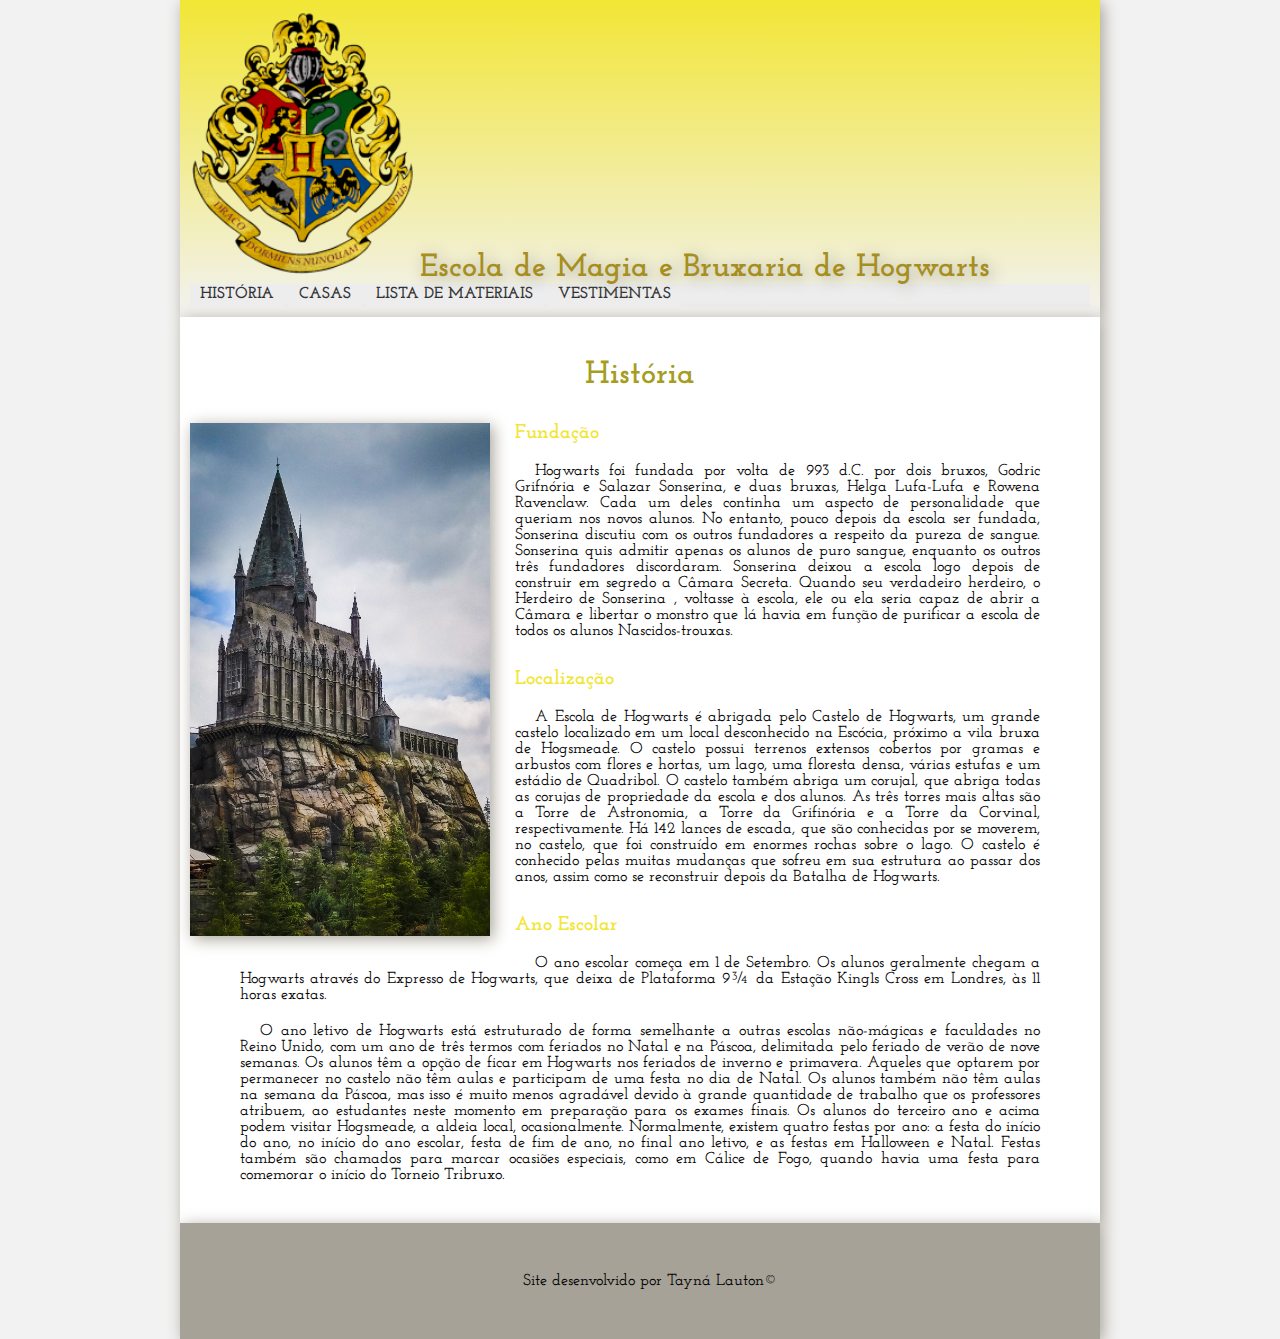
<file: index.html>
<!DOCTYPE html>
<html lang="pt-br">
<head>
  <meta charset="UTF-8">
  <meta name="viewport" content="width=device-width, initial-scale=1.0">
  <link rel="shortcut icon" href="favicon.ico" type="image/x-icon">
  <title>Escola de Magia e Bruxaria de Hogwarts</title>
  <link rel="stylesheet" href="reset.css">
  <link rel="stylesheet" href="style.css">
</head>
<body>
  <header>
    <nav class="menu-principal">
      <img class="logo-menu" src="./imgs/hogwarts-icon200.png" alt="Logo de Hogwarts">
      <h1>Escola de Magia e Bruxaria de Hogwarts</h1>
      <ul>
        <li><a href="index.html">História</a></li>
        <li><a href="page-casas.html" rel="next">Casas</a></li>
        <li><a href="page-materiais.html" rel="next">Lista de Materiais</a></li>
        <li><a href="page-vestimentas.html" rel="next">Vestimentas</a></li>
      </ul>
    </nav>
  </header>
  <main>
    <h2>História</h2>
    <img class="castelo-hogwarts" src="./imgs/castelo-hogwarts.jpg" alt="Imagem do Castelo de hogwarts">
    <section>
      <h3>Fundação</h3>
      <p>Hogwarts foi fundada por volta de 993 d.C. por dois bruxos, Godric Grifnória e Salazar Sonserina, e duas bruxas, Helga Lufa-Lufa e Rowena Ravenclaw. Cada um deles continha um aspecto de personalidade que queriam nos novos alunos. No entanto, pouco depois da escola ser fundada, Sonserina discutiu com os outros fundadores a respeito da pureza de sangue. Sonserina quis admitir apenas os alunos de puro sangue, enquanto os outros três fundadores discordaram. Sonserina deixou a escola logo depois de construir em segredo a Câmara Secreta. Quando seu verdadeiro herdeiro, o Herdeiro de Sonserina , voltasse à escola, ele ou ela seria capaz de abrir a Câmara e libertar o monstro que lá havia em função de purificar a escola de todos os alunos Nascidos-trouxas.</p>
    </section>
    <section>
      <h3>Localização</h3>
      <p>A Escola de Hogwarts é abrigada pelo Castelo de Hogwarts, um grande castelo localizado em um local desconhecido na Escócia, próximo a vila bruxa de Hogsmeade. O castelo possui terrenos extensos cobertos por gramas e arbustos com flores e hortas, um lago, uma floresta densa, várias estufas e um estádio de Quadribol. O castelo também abriga um corujal, que abriga todas as corujas de propriedade da escola e dos alunos. As três torres mais altas são a Torre de Astronomia, a Torre da Grifinória e a Torre da Corvinal, respectivamente. Há 142 lances de escada, que são conhecidas por se moverem, no castelo, que foi construído em enormes rochas sobre o lago. O castelo é conhecido pelas muitas mudanças que sofreu em sua estrutura ao passar dos anos, assim como se reconstruir depois da Batalha de Hogwarts.</p>
    </section>
    <section>
      <h3>Ano Escolar</h3>
      <p>O ano escolar começa em 1 de Setembro. Os alunos geralmente chegam a Hogwarts através do Expresso de Hogwarts, que deixa de Plataforma 9¾ da Estação King1s Cross em Londres, às 11 horas exatas.</p>
      <p>O ano letivo de Hogwarts está estruturado de forma semelhante a outras escolas não-mágicas e faculdades no Reino Unido, com um ano de três termos com feriados no Natal e na Páscoa, delimitada pelo feriado de verão de nove semanas. Os alunos têm a opção de ficar em Hogwarts nos feriados de inverno e primavera. Aqueles que optarem por permanecer no castelo não têm aulas e participam de uma festa no dia de Natal. Os alunos também não têm aulas na semana da Páscoa, mas isso é muito menos agradável devido à grande quantidade de trabalho que os professores atribuem, ao estudantes neste momento em preparação para os exames finais. Os alunos do terceiro ano e acima podem visitar Hogsmeade, a aldeia local, ocasionalmente. Normalmente, existem quatro festas por ano: a festa do início do ano, no início do ano escolar, festa de fim de ano, no final ano letivo, e as festas em Halloween e Natal. Festas também são chamados para marcar ocasiões especiais, como em Cálice de Fogo, quando havia uma festa para comemorar o início do Torneio Tribruxo.</p>
    </section>
  </main>
  <footer>
    <p class="texto-footer">Site desenvolvido por Tayná Lauton<span>&#169;</span></p>
  </footer>
</body>
</html>
</file>
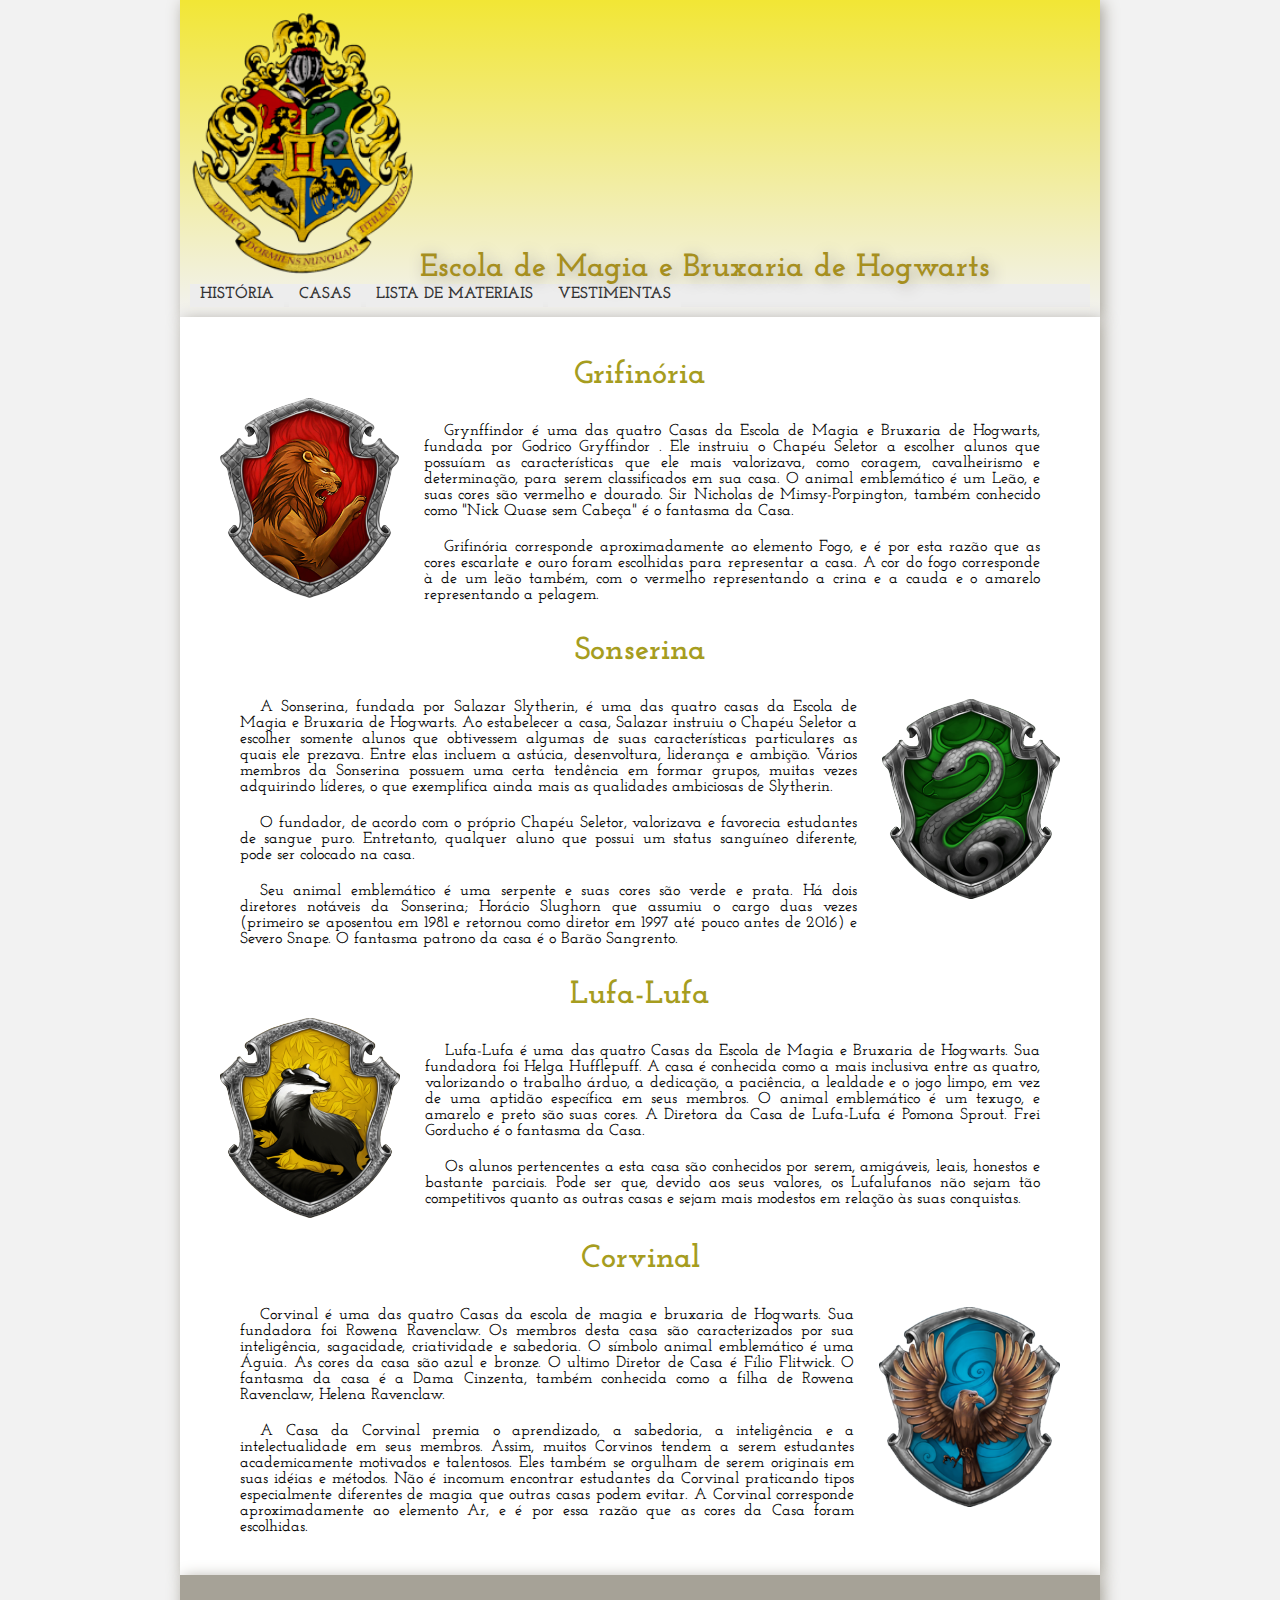
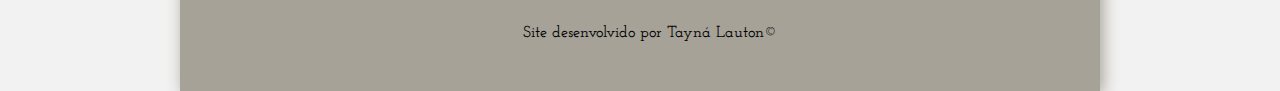
<file: page-casas.html>
<!DOCTYPE html>
<html lang="pt-br">
<head>
  <meta charset="UTF-8">
  <meta name="viewport" content="width=device-width, initial-scale=1.0">
  <link rel="shortcut icon" href="favicon.ico" type="image/x-icon">
  <title>Casas | Escola de Magia e Bruxaria de Hogwarts</title>
  <link rel="stylesheet" href="reset.css">
  <link rel="stylesheet" href="style.css">
</head>
<body>
  <header>
    <nav class="menu-principal">
      <img class="logo-menu" src="./imgs/hogwarts-icon200.png" alt="Logo de Hogwarts">
      <h1>Escola de Magia e Bruxaria de Hogwarts</h1>
      <ul>
        <li><a href="index.html" rel="prev">História</a></li>
        <li><a href="page-casas.html">Casas</a></li>
        <li><a href="page-materiais.html" rel="next">Lista de Materiais</a></li>
        <li><a href="page-vestimentas.html" rel="next">Vestimentas</a></li>
      </ul>
    </nav>
  </header>
  <main>
    <section>
      <h2>Grifinória</h2>
      <img class="brasoes-casas-left" src="imgs/Gryffindor_ClearBG.png" alt="Imagem do brasão da casa Grifinoria">
      <p>Grynffindor é uma das quatro Casas da Escola de Magia e Bruxaria de Hogwarts, fundada por Godrico Gryffindor . Ele instruiu o Chapéu Seletor a escolher alunos que possuíam as características que ele mais valorizava, como coragem, cavalheirismo e determinação, para serem classificados em sua casa. O animal emblemático é um Leão, e suas cores são vermelho e dourado. Sir Nicholas de Mimsy-Porpington, também conhecido como "Nick Quase sem Cabeça" é o fantasma da Casa.</p>
      <p>Grifinória corresponde aproximadamente ao elemento Fogo, e é por esta razão que as cores escarlate e ouro foram escolhidas para representar a casa. A cor do fogo corresponde à de um leão também, com o vermelho representando a crina e a cauda e o amarelo representando a pelagem.</p>
    </section>
    <section>
      <h2>Sonserina</h2>
      <img class="brasoes-casas-right" src="imgs/Slytherin_ClearBG.png" alt="Imagem do brasao da casa Sonserina">
      <p>A Sonserina, fundada por Salazar Slytherin, é uma das quatro casas da Escola de Magia e Bruxaria de Hogwarts. Ao estabelecer a casa, Salazar instruiu o Chapéu Seletor a escolher somente alunos que obtivessem algumas de suas características particulares as quais ele prezava. Entre elas incluem a astúcia, desenvoltura, liderança e ambição. Vários membros da Sonserina possuem uma certa tendência em formar grupos, muitas vezes adquirindo líderes, o que exemplifica ainda mais as qualidades ambiciosas de Slytherin.</p>
      <p>O fundador, de acordo com o próprio Chapéu Seletor, valorizava e favorecia estudantes de sangue puro. Entretanto, qualquer aluno que possui um status sanguíneo diferente, pode ser colocado na casa.</p>
      <p>Seu animal emblemático é uma serpente e suas cores são verde e prata. Há dois diretores notáveis da Sonserina; Horácio Slughorn que assumiu o cargo duas vezes (primeiro se aposentou em 1981 e retornou como diretor em 1997 até pouco antes de 2016) e Severo Snape. O fantasma patrono da casa é o Barão Sangrento.</p>
    </section>
    <section>
      <h2>Lufa-Lufa</h2>
      <img class="brasoes-casas-left" src="imgs/Hufflepuff_ClearBG.png" alt="Imagem do brasão da casa Lufa-Lufa">
      <p>Lufa-Lufa é uma das quatro Casas da Escola de Magia e Bruxaria de Hogwarts. Sua fundadora foi Helga Hufflepuff. A casa é conhecida como a mais inclusiva entre as quatro, valorizando o trabalho árduo, a dedicação, a paciência, a lealdade e o jogo limpo, em vez de uma aptidão específica em seus membros. O animal emblemático é um texugo, e amarelo e preto são suas cores. A Diretora da Casa de Lufa-Lufa é Pomona Sprout. Frei Gorducho é o fantasma da Casa.</p>
      <p>Os alunos pertencentes a esta casa são conhecidos por serem, amigáveis, leais, honestos e bastante parciais. Pode ser que, devido aos seus valores, os Lufalufanos não sejam tão competitivos quanto as outras casas e sejam mais modestos em relação às suas conquistas.</p>
    </section>
    <section>
      <h2>Corvinal</h2>
      <img class="brasoes-casas-right" src="imgs/Ravenclaw_Corvinal.png" alt="Imagem do brasão da casa Corvinal">
      <p>Corvinal é uma das quatro Casas da escola de magia e bruxaria de Hogwarts. Sua fundadora foi Rowena Ravenclaw. Os membros desta casa são caracterizados por sua inteligência, sagacidade, criatividade e sabedoria. O símbolo animal emblemático é uma Águia. As cores da casa são azul e bronze. O ultimo Diretor de Casa é Fílio Flitwick. O fantasma da casa é a Dama Cinzenta, também conhecida como a filha de Rowena Ravenclaw, Helena Ravenclaw.</p>
      <p>A Casa da Corvinal premia o aprendizado, a sabedoria, a inteligência e a intelectualidade em seus membros. Assim, muitos Corvinos tendem a serem estudantes academicamente motivados e talentosos. Eles também se orgulham de serem originais em suas idéias e métodos. Não é incomum encontrar estudantes da Corvinal praticando tipos especialmente diferentes de magia que outras casas podem evitar. A Corvinal corresponde aproximadamente ao elemento Ar, e é por essa razão que as cores da Casa foram escolhidas.</p>
    </section>
    </main>
  <footer>
    <p class="texto-footer">Site desenvolvido por Tayná Lauton<span>&#169;</span></p>
  </footer>
</body>
</html>
</file>
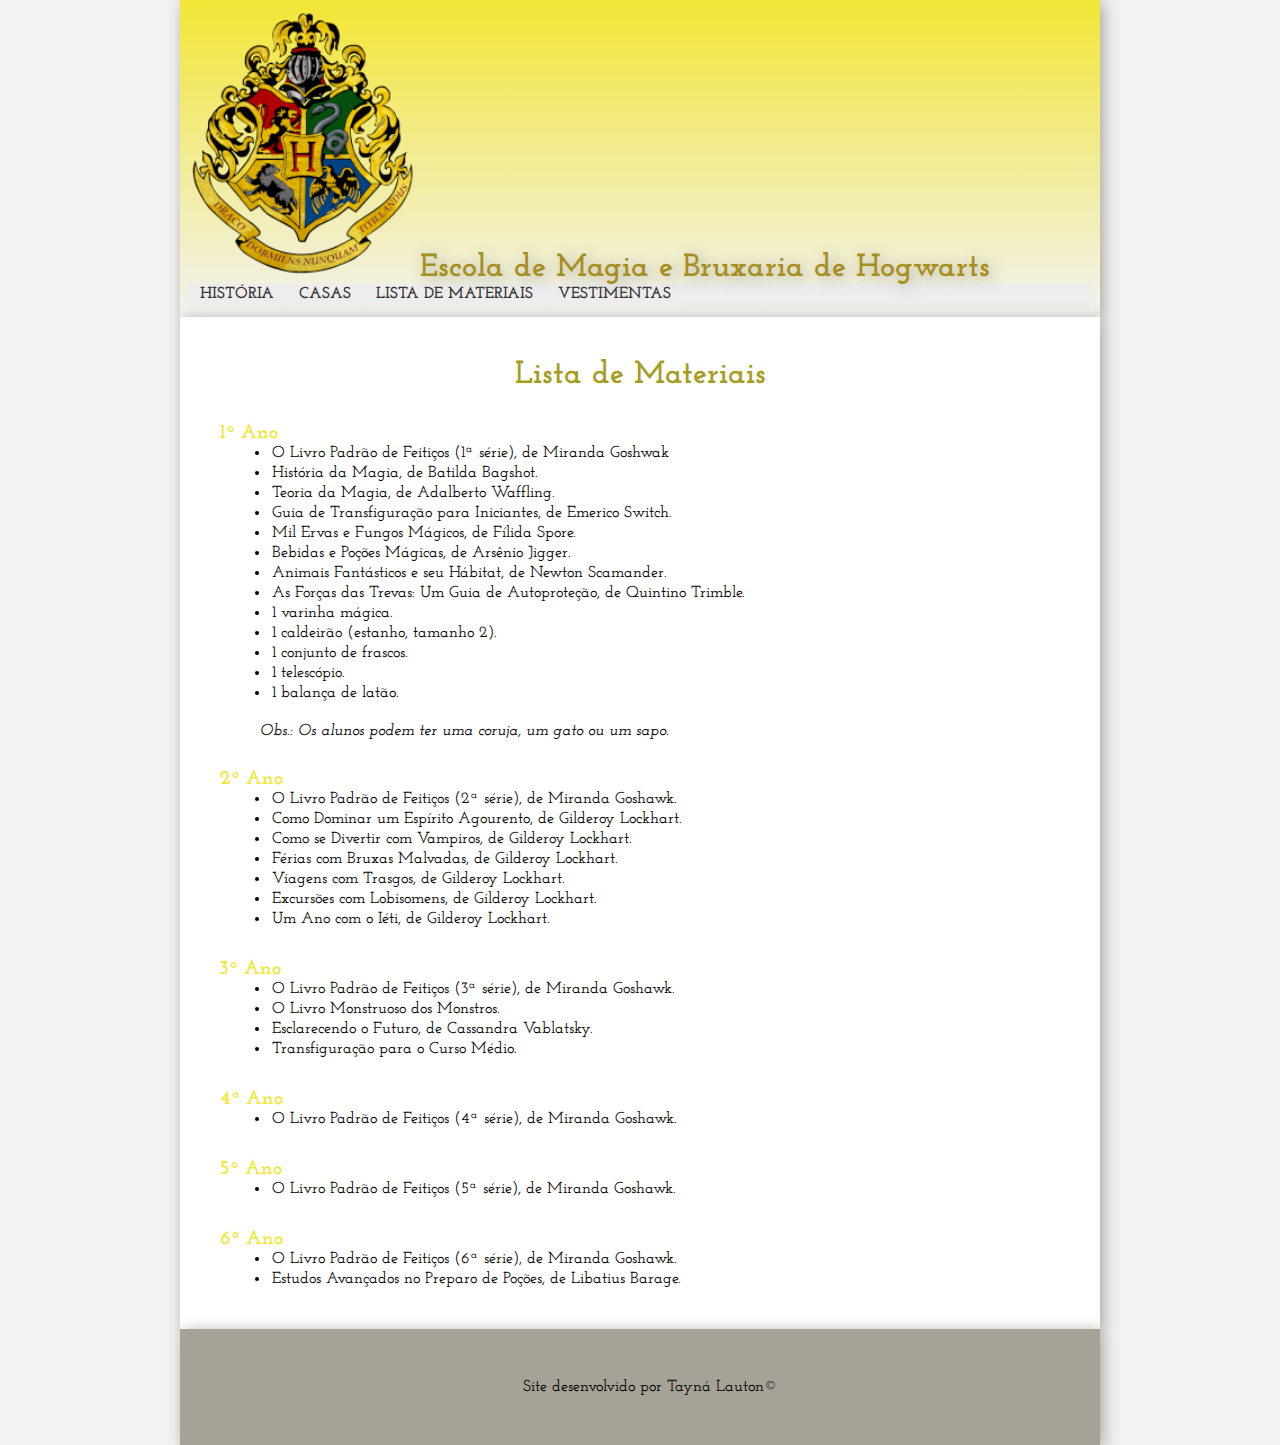
<file: page-materiais.html>
<!DOCTYPE html>
<html lang="pt-br">
<head>
  <meta charset="UTF-8">
  <meta name="viewport" content="width=device-width, initial-scale=1.0">
  <link rel="shortcut icon" href="favicon.ico" type="image/x-icon">
  <title>Materiais | Escola de Magia e Bruxaria de Hogwarts</title>
  <link rel="stylesheet" href="reset.css">
  <link rel="stylesheet" href="style.css">
</head>
<body>
  <header>
    <nav class="menu-principal">
      <img class="logo-menu" src="./imgs/hogwarts-icon200.png" alt="Logo de Hogwarts">
      <h1>Escola de Magia e Bruxaria de Hogwarts</h1>
      <ul>
        <li><a href="index.html" rel="prev">História</a></li>
        <li><a href="page-casas.html">Casas</a></li>
        <li><a href="page-materiais.html" rel="next">Lista de Materiais</a></li>
        <li><a href="page-vestimentas.html" rel="next">Vestimentas</a></li>
      </ul>
    </nav>
  </header>
  <main>
    <h2>Lista de Materiais</h2>
    <section>
      <h3>1º Ano</h3>
      <ol>
        <li>O Livro Padrão de Feitiços (1ª série), de Miranda Goshwak</li>
        <li>História da Magia, de Batilda Bagshot.</li>
        <li>Teoria da Magia, de Adalberto Waffling.</li>
        <li>Guia de Transfiguração para Iniciantes, de Emerico Switch.</li>
        <li>Mil Ervas e Fungos Mágicos, de Fílida Spore.</li>
        <li>Bebidas e Poções Mágicas, de Arsênio Jigger.</li>
        <li>Animais Fantásticos e seu Hábitat, de Newton Scamander.</li>
        <li>As Forças das Trevas: Um Guia de Autoproteção, de Quintino Trimble.</li>
        <li>1 varinha mágica.</li>
        <li>1 caldeirão (estanho, tamanho 2).</li>
        <li>1 conjunto de frascos.</li>
        <li>1 telescópio.</li>
        <li>1 balança de latão.</li>
      </ol>
      <p><em>Obs.: Os alunos podem ter uma coruja, um gato ou um sapo.</em></p>
    </section>
    <section>
      <h3>2º Ano</h3>
      <ol>
        <li>O Livro Padrão de Feitiços (2ª série), de Miranda Goshawk.</li>
        <li>Como Dominar um Espírito Agourento, de Gilderoy Lockhart.</li>
        <li>Como se Divertir com Vampiros, de Gilderoy Lockhart.</li>
        <li>Férias com Bruxas Malvadas, de Gilderoy Lockhart.</li>
        <li>Viagens com Trasgos, de Gilderoy Lockhart.</li>
        <li>Excursões com Lobisomens, de Gilderoy Lockhart.</li>
        <li>Um Ano com o Iéti, de Gilderoy Lockhart.</li>
      </ol>
    </section>
    <section>
      <h3>3º Ano</h3>
      <ol>
        <li>O Livro Padrão de Feitiços (3ª série), de Miranda Goshawk.</li>
        <li>O Livro Monstruoso dos Monstros.</li>
        <li>Esclarecendo o Futuro, de Cassandra Vablatsky.</li>
        <li>Transfiguração para o Curso Médio.</li>
      </ol>
    </section>
    <section>
      <h3>4º Ano</h3>
      <ol>
        <li>O Livro Padrão de Feitiços (4ª série), de Miranda Goshawk.</li>
      </ol>
    </section>
    <section>
      <h3>5º Ano</h3>
      <ol>
        <li>O Livro Padrão de Feitiços (5ª série), de Miranda Goshawk.</li>
      </ol>
    </section>
    <section>
      <h3>6º Ano</h3>
      <ol>
        <li>O Livro Padrão de Feitiços (6ª série), de Miranda Goshawk.</li>
        <li>Estudos Avançados no Preparo de Poções, de Libatius Barage.</li>
      </ol>
    </section>
  </main>
  <footer>
    <p class="texto-footer">Site desenvolvido por Tayná Lauton<span>&#169;</span></p>
  </footer>
</body>
</html>
</file>
<file: style.css>
@charset "UTF-8";
@import url('https://fonts.googleapis.com/css2?family=Josefin+Slab:ital,wght@0,100;0,200;0,300;0,400;0,500;0,600;0,700;1,100;1,200;1,300;1,400;1,500;1,600;1,700&display=swap');

body{
  background-color: #F2F2F2;
  font-family: 'Josefin Slab', serif;
  font-size: 1em;
  font-weight: 550;
}

header {
  background-image: linear-gradient(to bottom,#F2E635, #F2F2F2);
  width: 900px;
  margin: auto;
  padding: 10px;
  box-shadow: 3px 3px 15px #A6A297;
}

h1 {
  font-weight: bold;
  display: inline;
  font-size: 2em;
  color: #A68F1F;
  position: relative;
  text-align: center;
  text-shadow: 3px 3px 15px #A6A297;
}

.menu-principal{
  overflow: auto;
  white-space: nowrap;
  margin: 0;
}

.logo-menu{
  width: 25%;
  margin: 0px;
  padding: 0px;
  display: inline-block;
}

.menu-principal ul {
  padding:0px;
  margin:0px;
  background-color:#EDEDED;
  list-style:none;
}

.menu-principal ul li{
  display: inline;
}

.menu-principal li a{
  display: inline-block;
  padding: 2px 10px;
  background-color:#EDEDED;
  color: #333;
  text-decoration: none;
  border-bottom:3px solid #EDEDED;
  text-transform: uppercase;
  font-weight: bold;
}

.menu-principal ul li a:hover {
  background-color:#D6D6D6;
  color: #6D6D6D;
  border-bottom:3px solid #a19623;
}

ol {
  list-style-type: disc;
  position: relative;
}

ol li {
  margin: 0 0 0 50px;
  padding: 2px;
}

em {
  font-style: italic;
}

main {
  background-color: white;
  width: 900px;
  padding: 10px;
  margin: auto;
  box-shadow: 3px 3px 15px #A6A297;
}

.castelo-hogwarts {
  width: 300px;
  display: inline;
  vertical-align: top;
  margin: 0px 25px 25px 0px;
  box-shadow: 3px 3px 15px #A6A297;
  float: left;
}

section {
  margin: 30px;
}

h2 {
  color: #A69D1F;
  text-align: center;
  margin: 1em 0 1em 0;
  font-size: 2em;
  clear: left;
}

h3{
  color: #F2E635;
  padding: 10px 0;
  display: inline;
  font-size: 20px;
}

p {
  text-align: justify;
  text-indent: 20px;
  margin: 20px;
}

.brasoes-casas-left {
  display: inline;
  vertical-align: top;
  margin: -25px 25px 25px 0px;
  float: left;
  height: 200px;
}

.brasoes-casas-right {
  display: inline;
  vertical-align: top;
  margin: 0px 0px 25px 25px;
  float: right;
  height: 200px;
}

.banner {
  width: 100%;
  height: 500px;
}

footer {
  background-color: #A6A297;
  width: 900px;
  padding: 10px;
  margin: auto;
  box-shadow: 3px 3px 15px #A6A297;
}

.texto-footer {
  text-align: center;
  padding: 20px;
}
</file>
